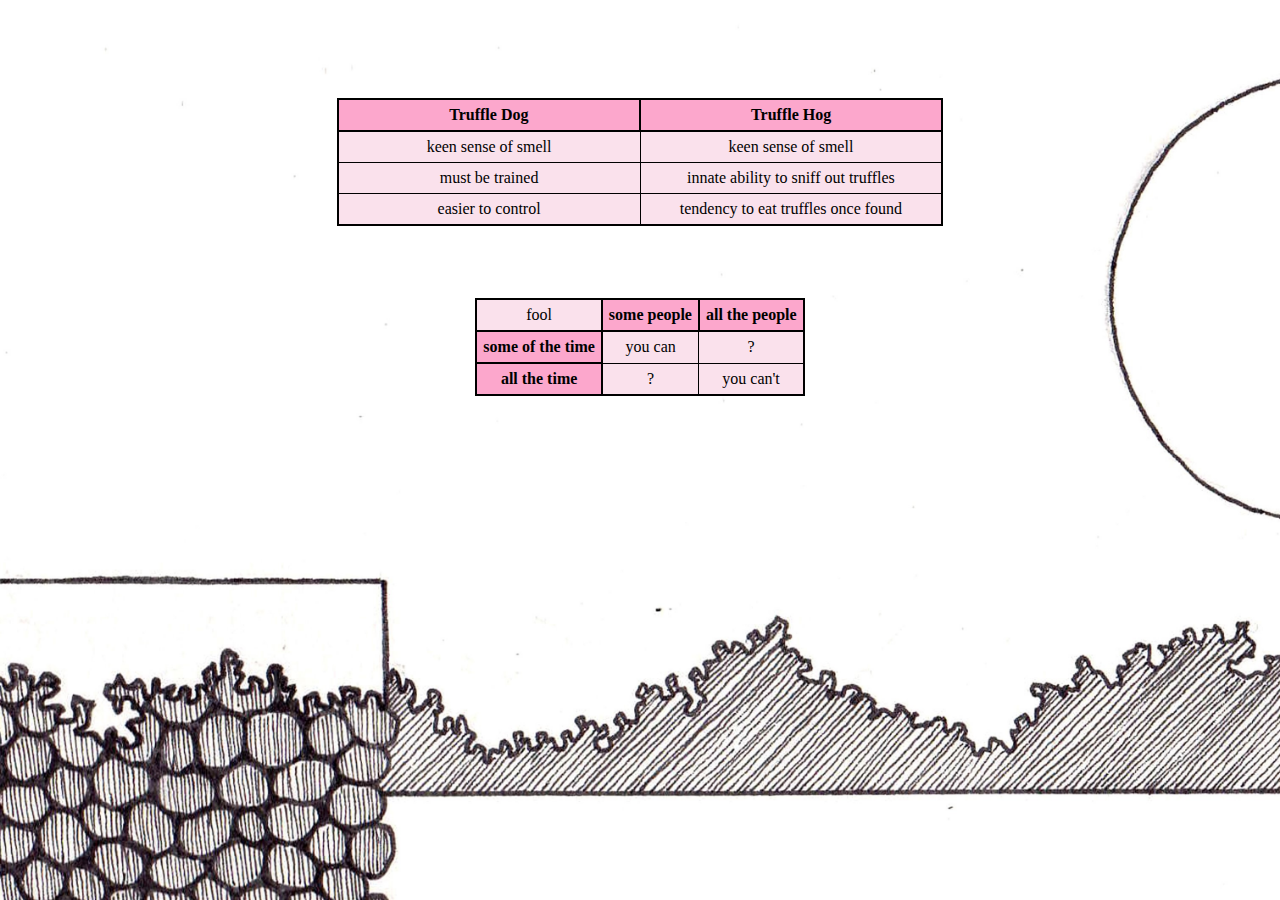
<file: index.html>
<!DOCTYPE html>
<html lang="en">
    <head>
        <title>Real Live Website</title>
        <link rel="stylesheet" href="styles.css">
    </head>
    <body>
      <br>
      <br>
      <br>
      <br>
      <br>
      <table class="center" id="equal-columns">
          <thead>
              <th><a href=http://hypocritereader.com>Truffle Dog</a></th>
              <th><a href=http://google.com>Truffle Hog</a></th>
          </thead>
          <tbody>
              <tr>
                  <td><a href=http://hypocritereader.com/96/pitches-for-poems>keen sense of smell</a></td>
                  <td><a href=http://joeldigest.biz/choose-your-own-adventure/index.html>keen sense of smell</a></td>
              </tr>
              <tr>
                  <td><a href=http://hypocritereader.com/41/sketchy-joe>must be trained</a></td>
                  <td><a href=dentist.html>innate ability to sniff out truffles</a></td>
              </tr>
              <tr>
                  <td><a href=http://hypocritereader.com/9/retrograde-amnesia>easier to control</a></td>
                  <td><a href=https://betternotpout.tumblr.com/post/10959403257>tendency to eat truffles once found</a></td>
              </tr>
          </tbody>
      </table>
      <br>
      <br>
      <br>
      <br>
      <table class="center">
        <tr>
          <td>fool</td>
          <th scope="col">some people</th>
          <th scope="col">all the people</th>
        </tr>
        <tr>
          <th scope="row">some of the time</th>
          <td>you can</td>
          <td>?</td>
        </tr>
        <tr>
          <th scope="row">all the time</th>
          <td><a href=https://xkcd.com/2039/>?</a></td>
          <td>you can't</td>
        </tr>
      </table>
    </body>
<html>
</file>
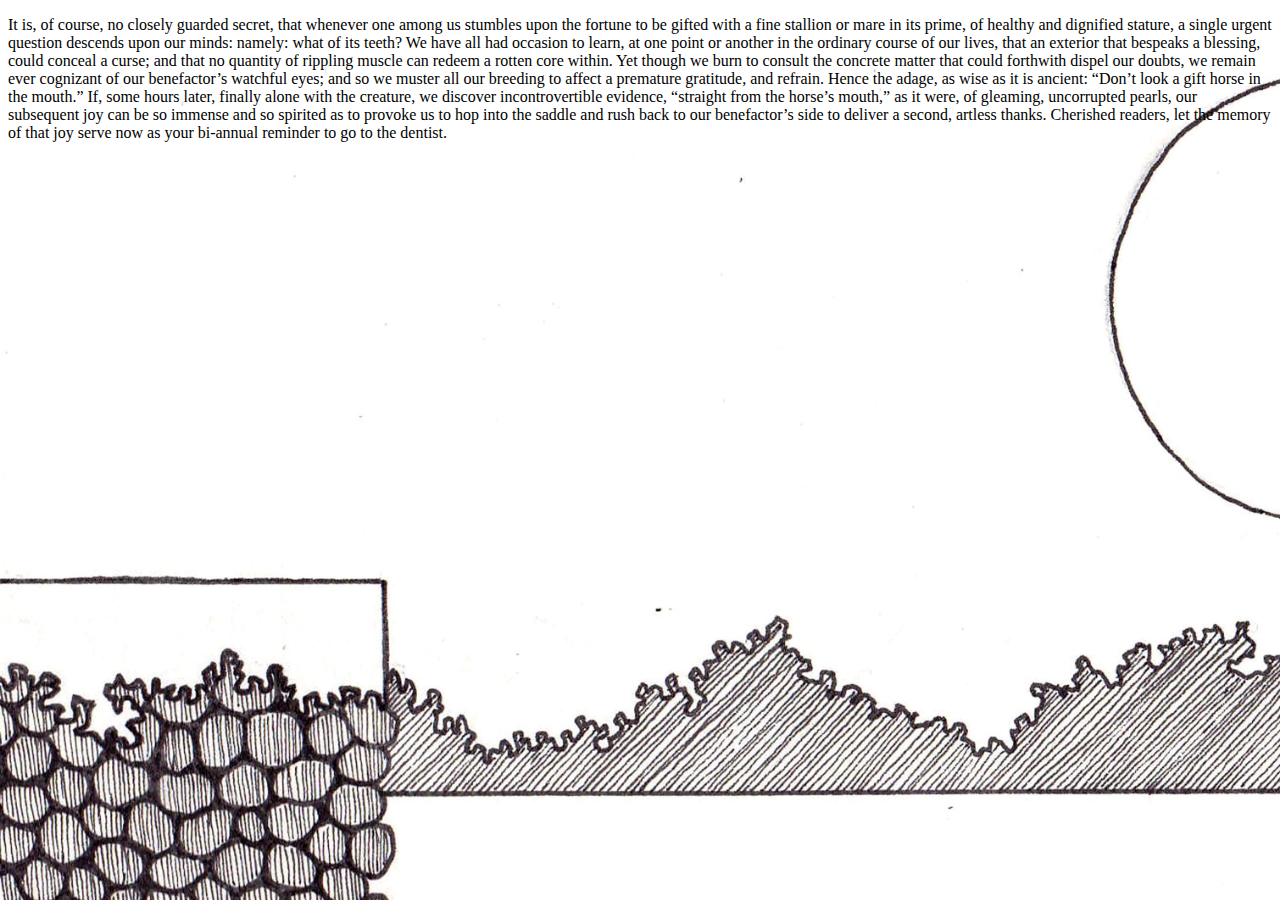
<file: dentist.html>
<!DOCTYPE html>
<html lang="en">
    <head>
        <title>Real Live Website</title>
        <link rel="stylesheet" href="styles.css">
    </head>
    <body>
      <p>It is, of course, no closely guarded secret, that whenever one among us stumbles upon the fortune to be gifted with a fine stallion or mare in its prime, of healthy and dignified stature, a single urgent question descends upon our minds: namely: what of its teeth? We have all had occasion to learn, at one point or another in the ordinary course of our lives, that an exterior that bespeaks a blessing, could conceal a curse; and that no quantity of rippling muscle can redeem a rotten core within. Yet though we burn to consult the concrete matter that could forthwith dispel our doubts, we remain ever cognizant of our benefactor’s watchful eyes; and so we muster all our breeding to affect a premature gratitude, and refrain. Hence the adage, as wise as it is ancient: “Don’t look a gift horse in the mouth.” If, some hours later, finally alone with the creature, we discover incontrovertible evidence, “straight from the horse’s mouth,” as it were, of gleaming, uncorrupted pearls, our subsequent joy can be so immense and so spirited as to provoke us to hop into the saddle and rush back to our benefactor’s side to deliver a second, artless thanks. Cherished readers, let the memory of that joy serve now as your bi-annual reminder to go to the dentist.
</p></body>
<html>
</file>
<file: styles.css>
body {
 background-image: url("sleepwalker2.jpg");
 background-size: 170%;
}

table {
    border: 2px solid black;
    border-collapse: collapse;
    text-align: center;
    font-family: cursive;
}

td {
    border: 1px solid black;
    padding: 6px;
    background-color: #fae1ec;
}

th {
    border: 2px solid black;
    padding: 6px;
    background-color: #fca7cc;
}

.center {
  margin-left: auto;
  margin-right: auto;
}

table#equal-columns {
  table-layout: fixed ;
  width: 48% ;
}
table#equal-columns td {
  width: 24% ;
}

a:link {color:inherit; text-decoration:none;}
a:visited {color:inherit; text-decoration:none;}
a:hover {color:#34DDDD; text-decoration:none;}
a:active {color:#34DDDD; text-decoration:none;}
</file>
